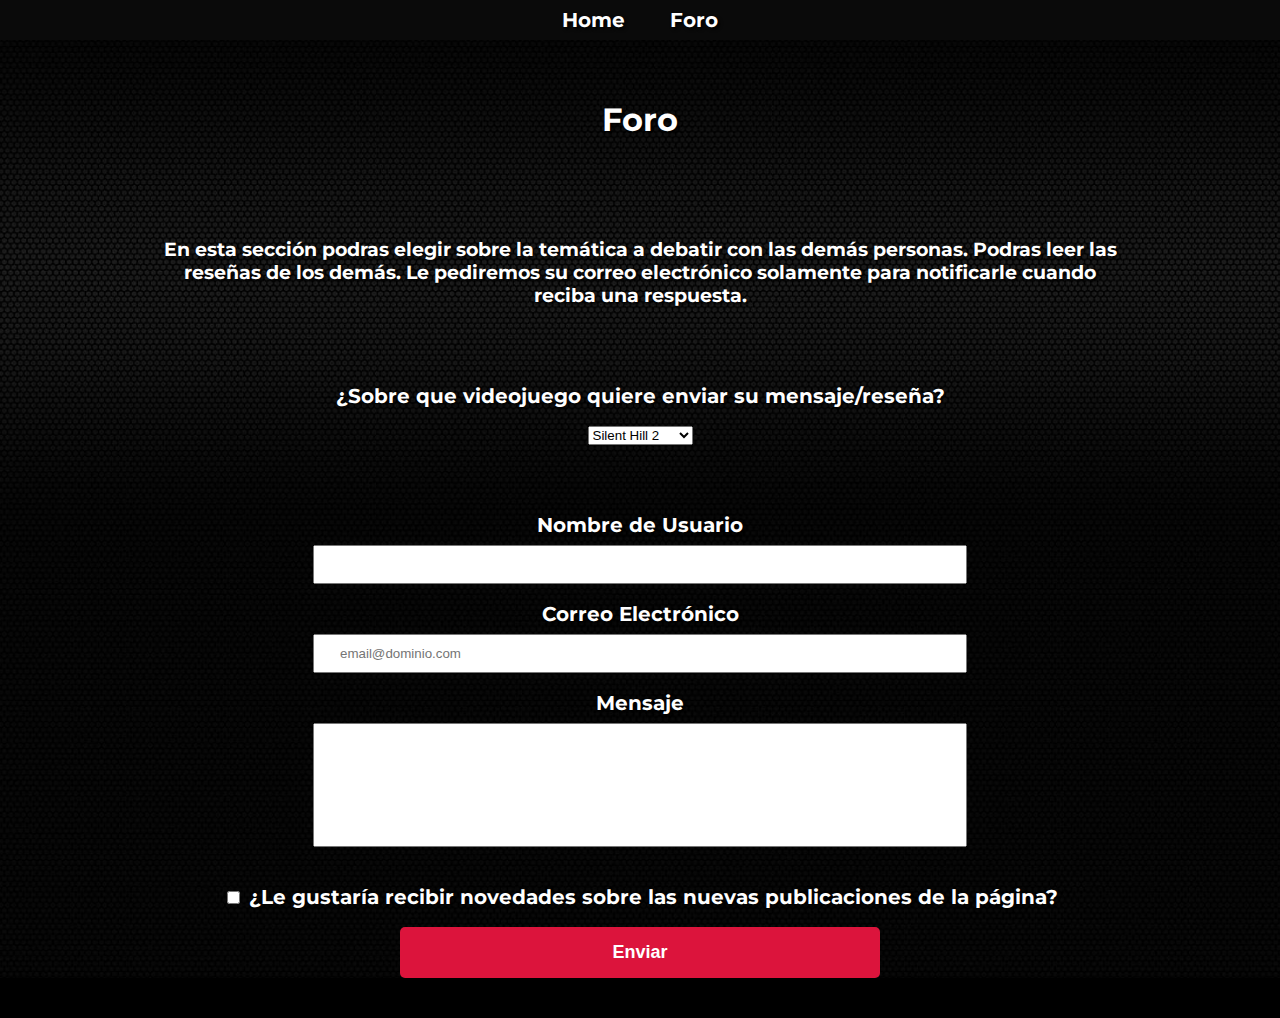
<file: foro.html>
<!DOCTYPE html>
<html lang="en">
    <head>
        <meta charset="UTF-8" />
        <meta http-equiv="X-UA-Compatible" content="IE=edge" />
        <meta name="viewport" content="width=device-width, initial-scale=1.0" />
        <link rel="icon" href="imagenes/playstation-icono.ico">
        <link rel="stylesheet" href="reset.css" />
        <link rel="stylesheet" href="style.css" />
        <link href="https://fonts.googleapis.com/css2?family=Montserrat:wght@300&display=swap" rel="stylesheet">
        <title>Foro</title>
    </head>
    <body>
        <header>
            <div class="header">
                <nav>
                    <ul>
                        <li><a href="index.html">Home</a></li>
                        <li><a href="foro.html">Foro</a></li>
                    </ul>
                </nav>
            </div>
        </header>
        <main class="fondo-principal">
            <h1 class="titulo-principal">Foro</h1>
            <p class="descripcion-web" >En esta sección podras elegir sobre la temática a debatir con las demás personas. Podras leer las reseñas de los demás. Le pediremos su correo electrónico solamente para notificarle cuando reciba una respuesta.</p>
            <form>
                <fieldset>
                    <legend>¿Sobre que videojuego quiere enviar su mensaje/reseña?</legend>
                        <select class="seleccionar-tema">
                            <option>Silent Hill 2</option>
                            <option>Fatal Frame 2</option>
                            <option>Silent Hill 3</option>
                            <option>Fatal Frame 3</option>
                        </select>
                </fieldset>
                <label for="nombreusuario">Nombre de Usuario</label>
                <input type="text" id="nombreusuario" class="input-foro" required>
                <label for="correoelectronico">Correo Electrónico</label>
                <input type="text" id="correoelectronico" class="input-foro" placeholder="email@dominio.com">
                <label id="mensaje">Mensaje</label>
                <input id="mensaje" class="input-foro-mensaje" required></input>
                <label class="checkbox"><input type="checkbox"> ¿Le gustaría recibir novedades sobre las nuevas publicaciones de la página?</label>
                <input type="submit" value="Enviar" class="enviar">                
            </form>
        </main>
    </body>
</html>
</file>
<file: style.css>
body{
    background: black;
    font-family: 'Montserrat', sans-serif;
    color: white;
    text-shadow: black 0.1em 0.1em 0.2em;
    text-align: center;
    font-weight: bold;
}

.header{
    position: relative;
    margin: 0 auto;
    padding: 10px;
    background-color: #0a0a0a;
}

nav li{
    display: inline;
    padding: 1em;
    font-size: 1.25em;
}

nav a{
    text-decoration: none;
    color: white;
}

nav a:hover{
    color:crimson;
}

.fondo-principal{
    background: url(imagenes/background-inicio.jpg) no-repeat center;
    background-size: cover;
}

.titulo-principal{
    font-size: 2em;
    padding: 2em 0em;    
}

.imagen-portada{
    border: 0.0625em solid rgb(20, 57, 220);
    width: 37.5em;
    height: 18.75em;
}

.descripcion-web{
    width: 75%;
    font-size: 1.2em;
    line-height: 1.2em;
    padding: 2em;
    margin: 0em auto;
}

.fondo-SH2{
    background: url(imagenes/sh2/sh2-background) no-repeat;
    background-size: cover;
}

.fondo-ff2{
    background: url(imagenes/background-ff2.jpg) no-repeat center;
    background-size: cover;
}

.fondo-SH3{
    background: url(imagenes/background-sh3.jpg) no-repeat center;
    background-size: cover;
}

.fondo-ff3{
    background: url(imagenes/background-ff3.jpg) no-repeat center;
    background-size: cover;
}

.contenido{
    width: 75%;
    margin: 0em auto;
}

.titulos-juegos{
    font-size: 2em;
    padding: 1em 0;
    border-bottom: 1px solid white;
}

.titulos-secundarios{
    font-size: 1.5em;
    padding: 1em 0;
    border-bottom: 1px solid white;
}

.subtitulos{
    text-align: left;
    font-size: 1.5em;
    padding: 1.2em 0 0 0;
}

.imagen-gameplay{
    width: 18.75em;
    height: 9.375em;
    float: left;
    padding: 0 1em 0 1em;
    margin: 2em 0 0 0;
}

.imagen-gameplay2{
    width: 18.75em;
    height: 9.375em;
    float: right;
    padding: 0 1em 0 1em;
}

.historia{
    text-align: left;
    line-height: 1.2em;
    font-size: 1.2em;
    margin: 1em auto;
}

.cuadros-personajes{
    padding: 2em 0 0.5em 0;
}

.cuadros-personajes li{
    background: url(imagenes/background-inicio.jpg) no-repeat center;
    background-size: cover;
    display: inline-block;
    vertical-align: top;
    border: 0.125em solid crimson;
    border-radius: 0.625em;
    margin: 0 1em 0 0;
}

.cuadros-personajes h2{
    text-align: left;
    font-size: 1.5em;
    margin: 1em;
}

.imagen-personajes{
    float: left;
    width: 6.25em;
    height:12.5em;
    padding: 0em 1em 1em 1em;
}

.texto-personajes{
    width: 25em; /* No entendí porque puse esto xD */
    text-align: left;
    line-height: 1.2em;
    font-size: 1.2em;
    margin: 1em;
}

.video-trailer{
    padding: 2em;
}

.parrafo-final{
    width: 75%;
    font-size: 1.2em;
    line-height: 1.2em;
    padding: 2em; 
    margin: 0em auto;
}

.parrafo-final a{
    text-decoration: none;
    color: white;
}

.parrafo-final a:hover{
    color: crimson;
}

footer{
    background:linear-gradient(rgb(1, 1, 66), rgb(38, 0, 255));
    background-size: cover;
    padding:1em;
    font-size: 1em;
}

/* Aquí comienza foro.html */

.seleccionar-tema{
    margin: 10px 0 70px 0;
}

form {
    margin: 40px;
}

form label, form legend{
    display: block;
    font-size: 20px;
    margin: 0 0 10px;
    
}

.input-foro{
    display: inline;
    margin: 0 0 20px;
    padding: 10px 25px;
    width: 50%;
}

.input-foro-mensaje{
    display: inline;
    margin: 0 0 20px;
    padding: 10px 25px;
    width: 50%;
    height: 100px;
}
.checkbox {
    margin: 20px 0;
}

.enviar{
    width: 40%;
    padding: 15px 0;
    font-size: 18px;
    font-weight: bold;
    color: white;
    background: crimson;
    border: none;
    border-radius: 5px;
    transition: 1s all;
    cursor: pointer;
}

.enviar:hover{
    background: rgb(158, 14, 43);
}

/* Responsive Design */

@media screen and (max-width:480px){
    h1{
        text-align: center;
    }

    iframe{
        width: 100%;
        
    }
    .subtitulos, .cuadros-personajes, .imagen-personajes, .texto-personajes{
        width: auto;
    }
    .imagen-portada{ 
         width: 100%;
    }

    .imagen-gameplay, .imagen-gameplay2{
        width: 100%;
        float: none;
    }

}
</file>
